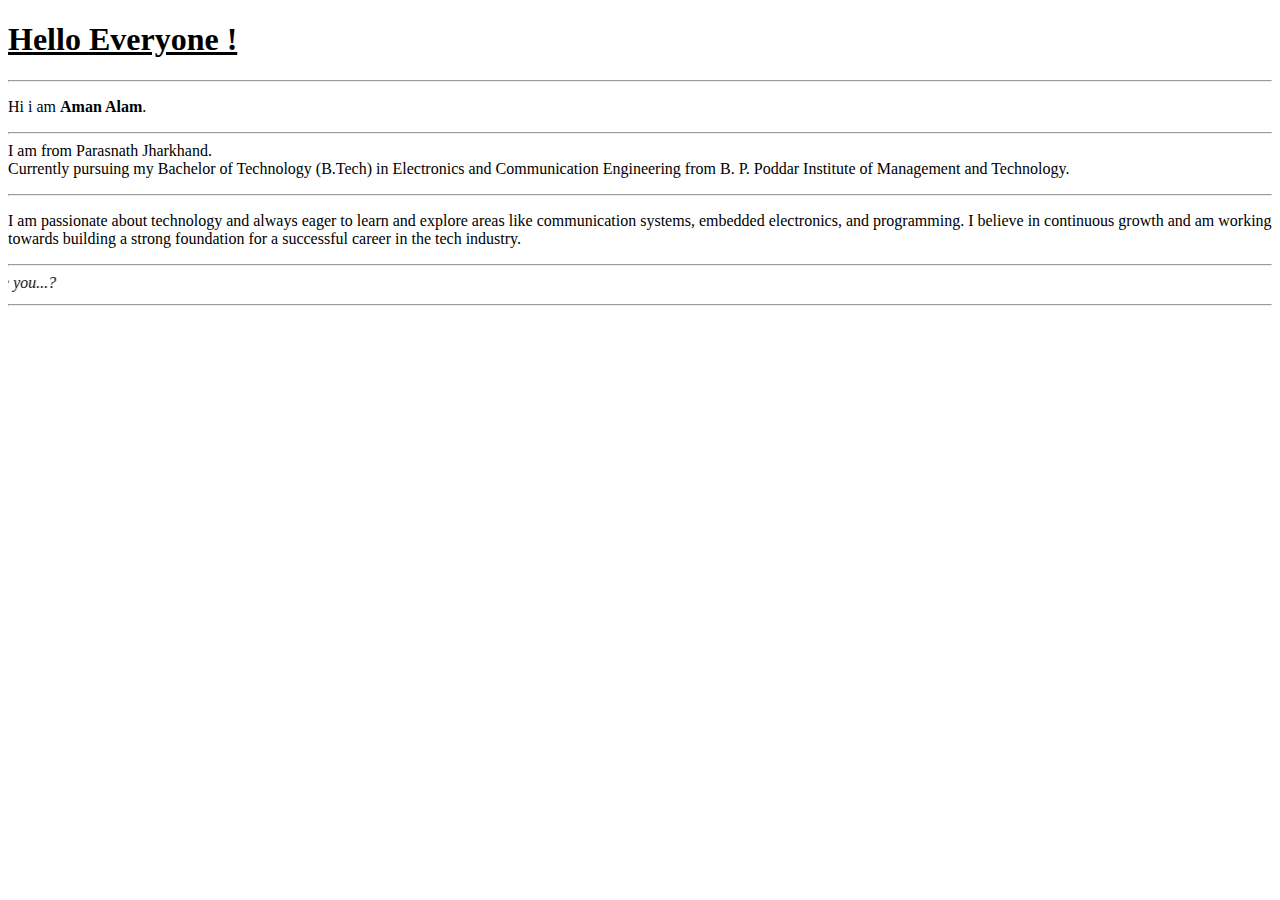
<file: index.html>
<!DOCTYPE html>
<html lang="en">

<head>
    <meta charset="UTF-8">
    <meta name="viewport" content="width=device-width, initial-scale=1.0">
    <title>Aman Web</title>
</head>

<body>
    <h1><u>Hello Everyone !</u></h1>
    <hr>
    <p>Hi i am <b>Aman Alam</b>.<br>
        <hr>I am from Parasnath Jharkhand.<br>Currently pursuing my Bachelor of Technology (B.Tech) in Electronics
        and Communication Engineering from B. P. Poddar Institute of Management and Technology.
    </p>
    <hr>
    <p>I am passionate about technology and always eager to learn and explore areas like communication systems, embedded
        electronics, and programming. I believe in continuous growth and am working towards building a strong foundation
        for a successful career in the tech industry.</p>
    <hr>
    <marquee direction="right">
        <i>Hi how are you...?</i>
    </marquee><hr>
</body>
</html>
</file>
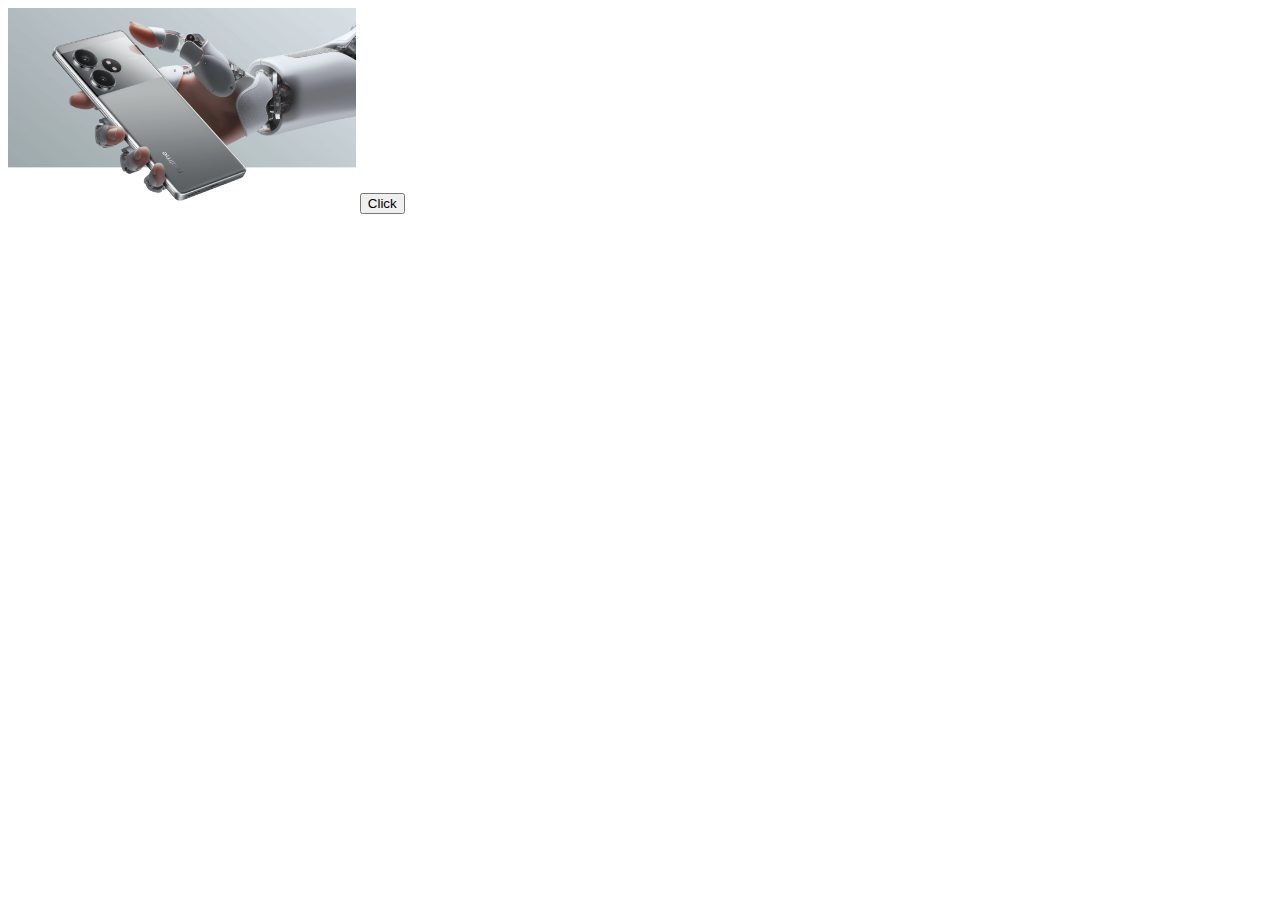
<file: alert.html>
<!DOCTYPE html>
<html lang="en">
<head>
    <meta charset="UTF-8">
    <meta name="viewport" content="width=device-width, initial-scale=1.0">
    <title>Js</title>
</head>
<body>
    <img src="img/1.png" alt="photo"height="200px" onclick="hello()">
    <button onclick="hey()">Click</button>
    <script src="alert.js"></script>
    <script>
        function hellow(){
            alert("hellow world")
        }
    </script>
</body>
</html>
</file>
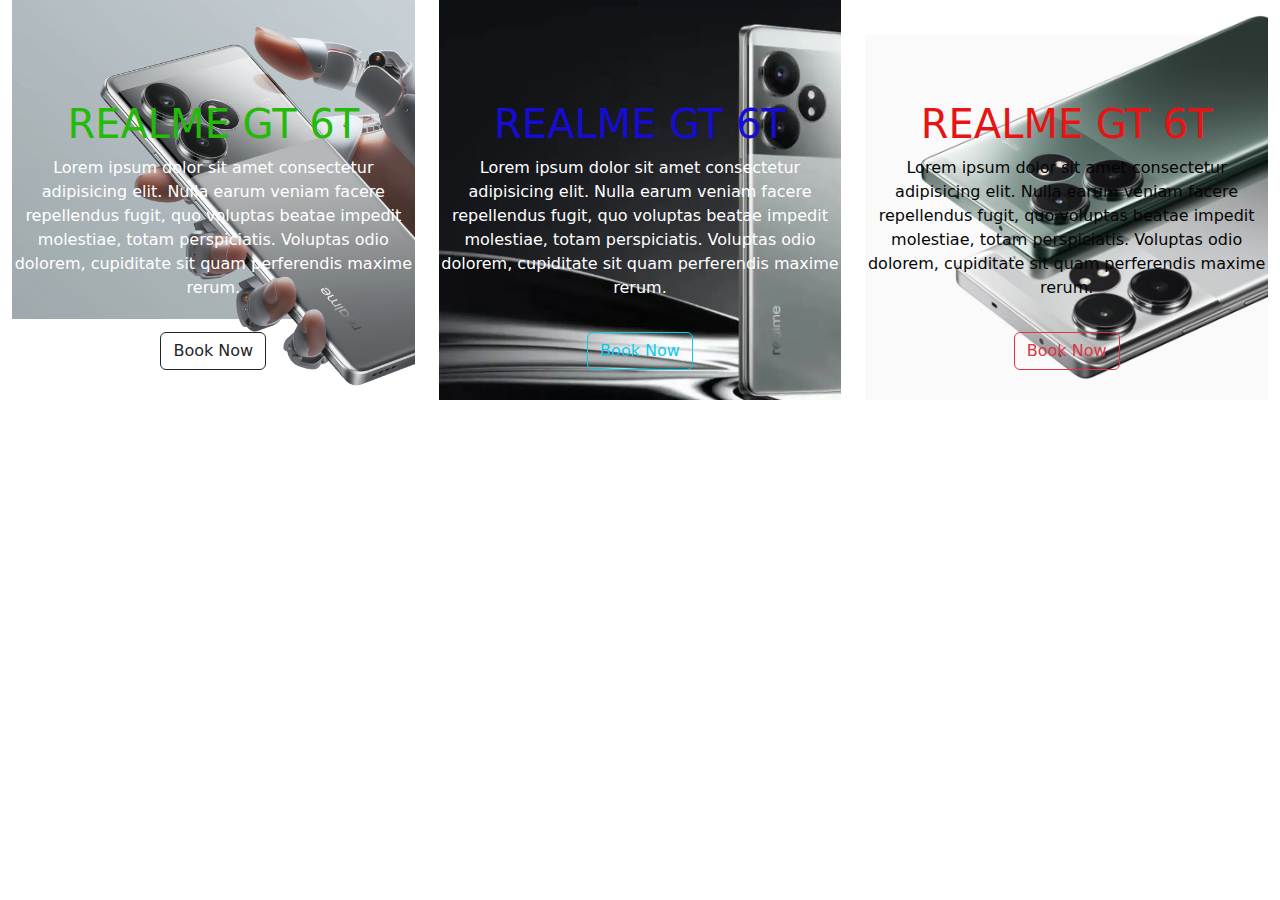
<file: backimgstrc.html>
<!DOCTYPE html>
<html lang="en">

<head>
    <meta charset="UTF-8">
    <meta name="viewport" content="width=device-width, initial-scale=1.0">
    <title>Background Image</title>
    <link rel="stylesheet" href="backimgstrc.css">
    <link rel="stylesheet" href="https://cdn.jsdelivr.net/npm/bootstrap@5.2.3/dist/css/bootstrap.min.css">
    <script src="https://cdn.jsdelivr.net/npm/bootstrap@5.2.3/dist/js/bootstrap.bundle.min.js"></script>
</head>

<body>
    <section>
        <div class="container-fluid">
            <div class="row">
                <div class="col-md-4 col-sm-12">
                    <div class="box1">
                        <h1 class="text-center">REALME GT 6T</h1>
                        <p class="text-center">Lorem ipsum dolor sit amet consectetur adipisicing elit. Nulla earum
                            veniam facere repellendus fugit, quo voluptas beatae impedit molestiae, totam perspiciatis.
                            Voluptas odio dolorem, cupiditate sit quam perferendis maxime rerum.</p>
                        <center>
                            <a href="#" class="btn btn-outline-dark mt-3">Book Now</a>
                        </center>
                    </div>
                </div>



                <div class="col-md-4 col-sm-12">
                    <div class="box2">
                        <h1 class="text-center">REALME GT 6T</h1>
                        <p class="text-center">Lorem ipsum dolor sit amet consectetur adipisicing elit. Nulla earum
                            veniam facere repellendus fugit, quo voluptas beatae impedit molestiae, totam perspiciatis.
                            Voluptas odio dolorem, cupiditate sit quam perferendis maxime rerum.</p>
                        <center>
                            <a href="#" class="btn btn-outline-info mt-3">Book Now</a>
                        </center>
                    </div>
                </div>



                <div class="col-md-4 col-sm-12">
                    <div class="box3">
                        <h1 class="text-center">REALME GT 6T</h1>
                        <p class="text-center">Lorem ipsum dolor sit amet consectetur adipisicing elit. Nulla earum
                            veniam facere repellendus fugit, quo voluptas beatae impedit molestiae, totam perspiciatis.
                            Voluptas odio dolorem, cupiditate sit quam perferendis maxime rerum.</p>
                        <center>
                            <a href="#" class="btn btn-outline-danger mt-3">Book Now</a>
                        </center>
                    </div>
                </div>
            </div>
        </div>        
    </section>
    




</body>

</html>
</file>
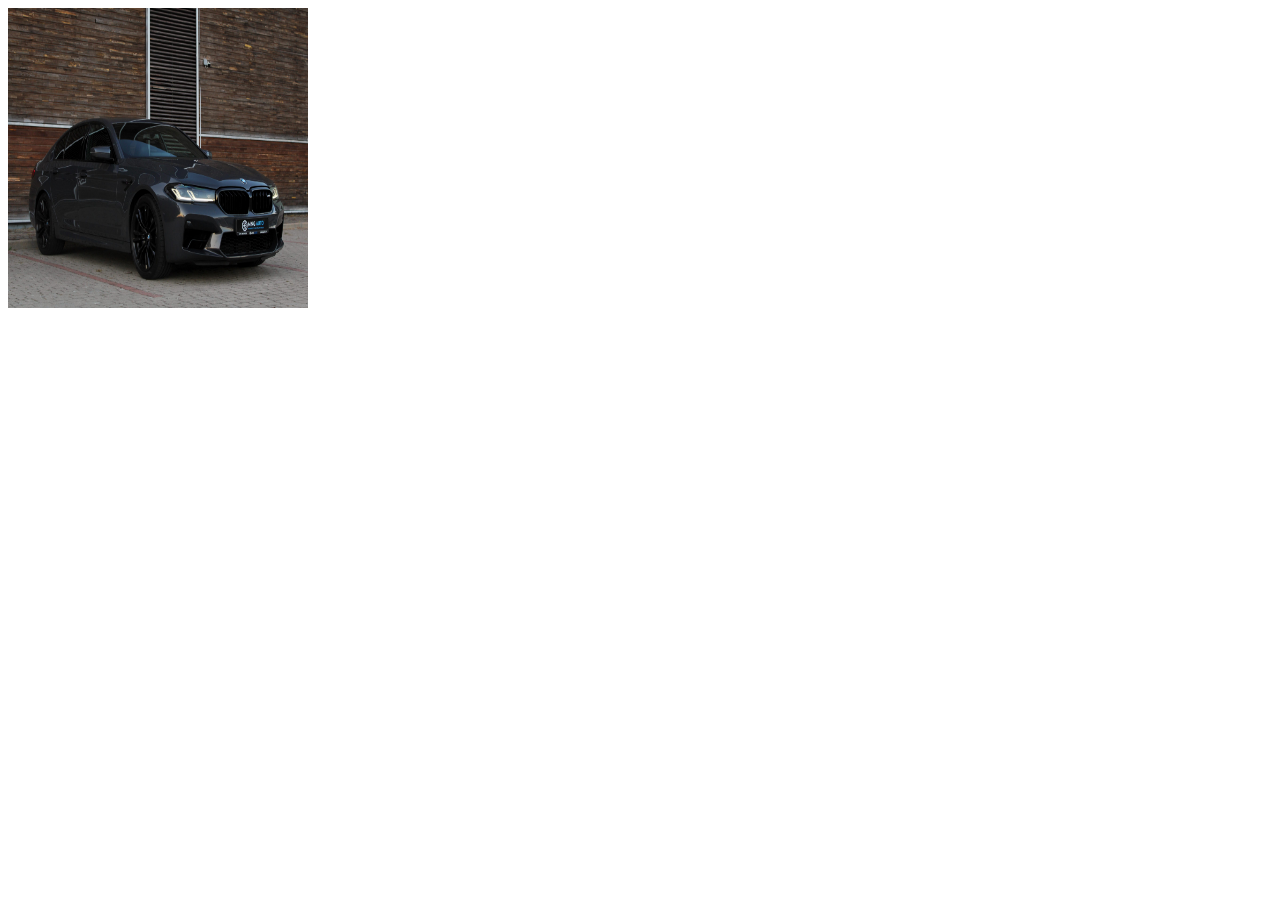
<file: img.html>
<!DOCTYPE html>
<html lang="en">
<head>
    <meta charset="UTF-8">
    <meta name="viewport" content="width=device-width, initial-scale=1.0">
    <title>Document</title>
</head>
<body>
    <img src="img/image.jpeg" alt="BMW M5" height="300px" width="300px">
</body>
</html>
</file>
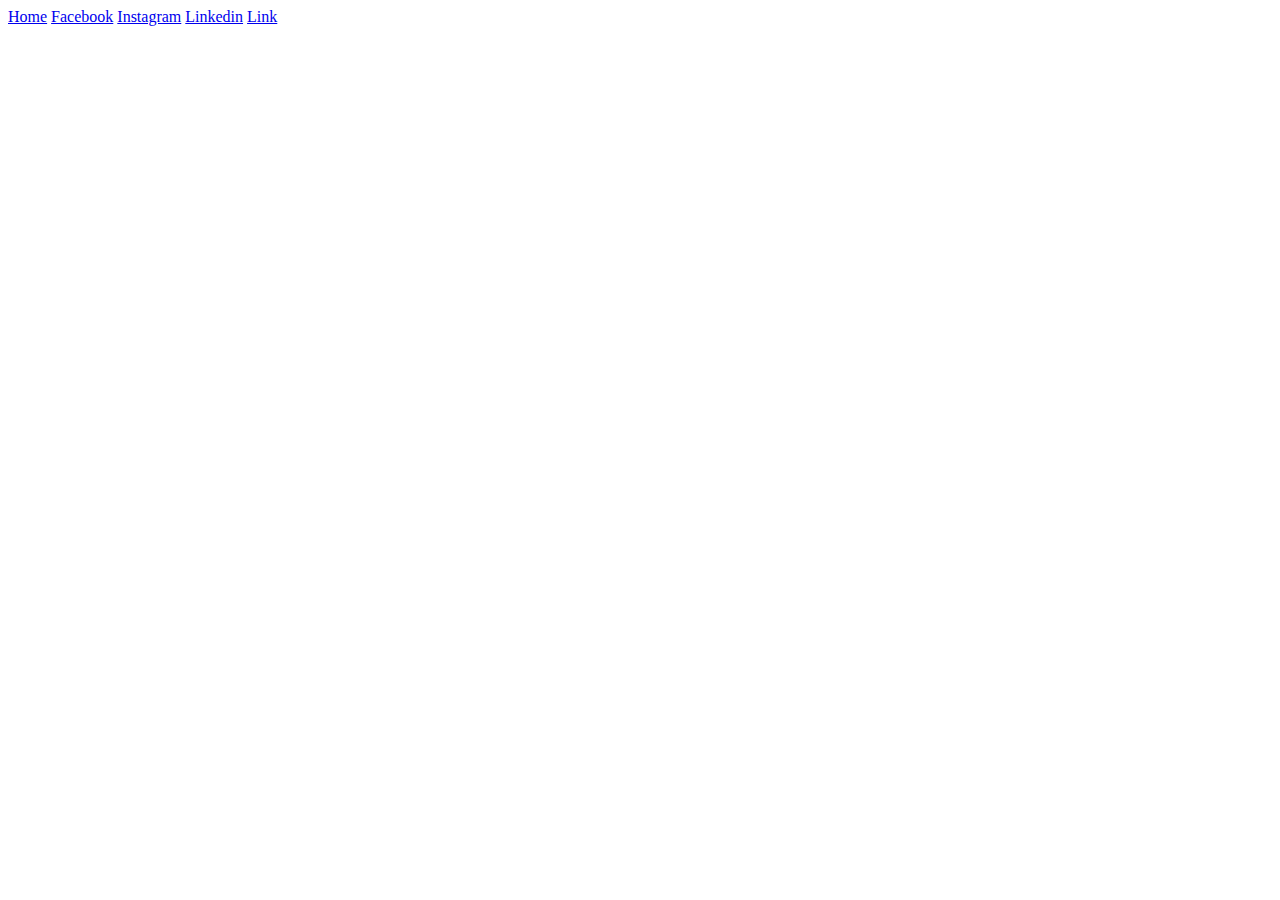
<file: link.html>
<!DOCTYPE html>
<html lang="en">
<head>
    <meta charset="UTF-8">
    <meta name="viewport" content="width=device-width, initial-scale=1.0">
    <title>Link</title>
</head>
<body>
    
   <a href="index.html">Home</a>
   <a href="https://www.facebook.com/" target="_blank">Facebook</a>
   <a href="https://www.instagram.com/" target="_blank">Instagram</a>
   <a href="https://in.linkedin.com/" target="_blank">Linkedin</a>
   <a href="link.html">Link</a>

</body>
</html>
</file>
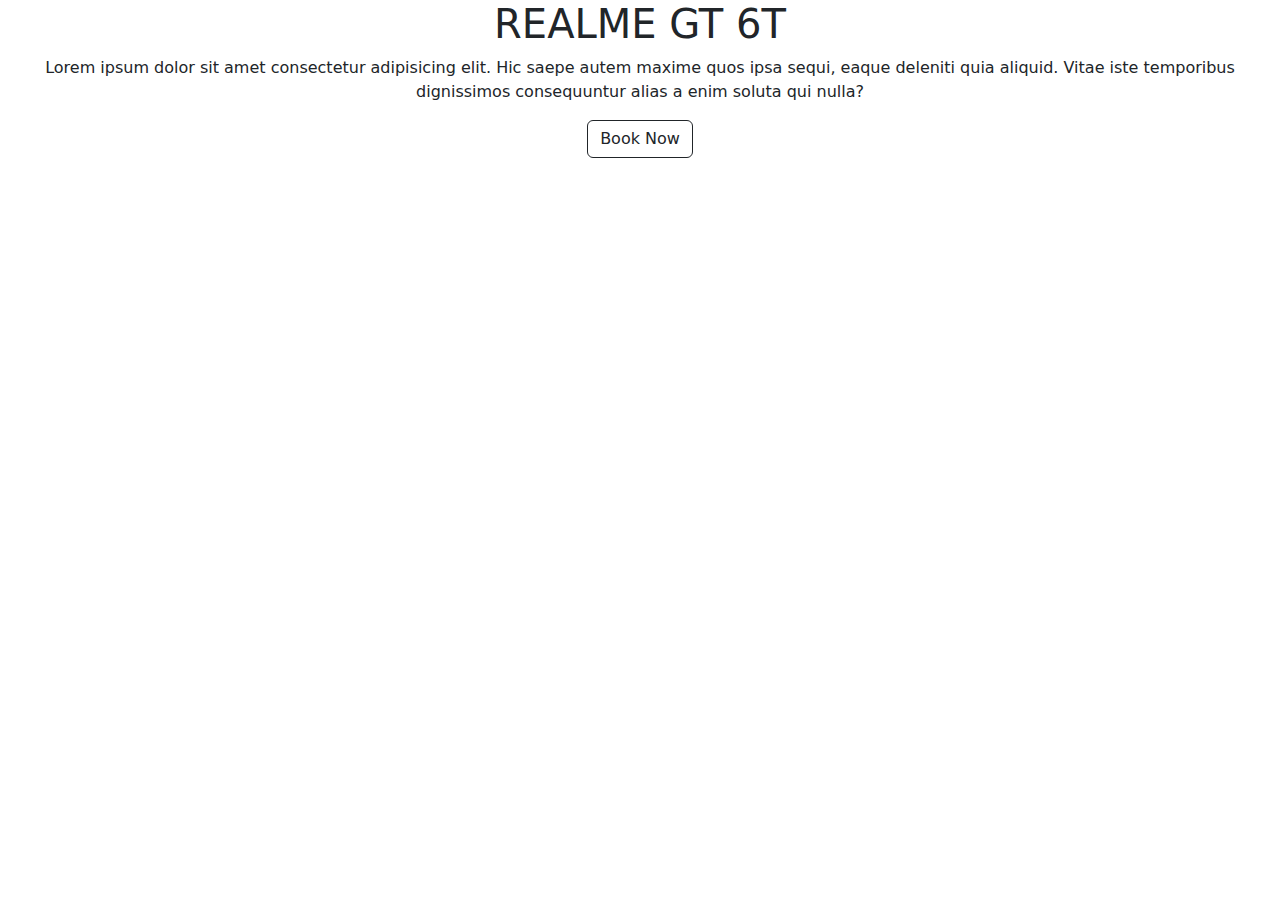
<file: structure.html>
<!DOCTYPE html>
<html lang="en">

<head>
    <meta charset="UTF-8">
    <meta name="viewport" content="width=device-width, initial-scale=1.0">
    <title>Link</title>
    <link rel="stylesheet" href="css/style.css">
    <link rel="stylesheet" href="https://cdn.jsdelivr.net/npm/bootstrap@5.2.3/dist/css/bootstrap.min.css">
    <script src="https://cdn.jsdelivr.net/npm/bootstrap@5.2.3/dist/js/bootstrap.bundle.min.js"></script>
</head>

<body>

    <section>
        <div class="container-fluid">
            <div class="row">
                <div class="col-md-12 col-sm-12 bg-section">
                    <h1 class="text-center">REALME GT 6T</h1>
                    <p class="text-center ">Lorem ipsum dolor sit amet consectetur adipisicing elit. Hic saepe autem maxime quos ipsa sequi,
                        eaque deleniti quia aliquid. Vitae iste temporibus dignissimos consequuntur alias a enim soluta
                        qui nulla?</p>
                    <center>
                        <a href="#" class="btn btn-outline-dark">Book Now</a>
                    </center>
                </div>
            </div>
        </div>
    </section>

</body>

</html>
</file>
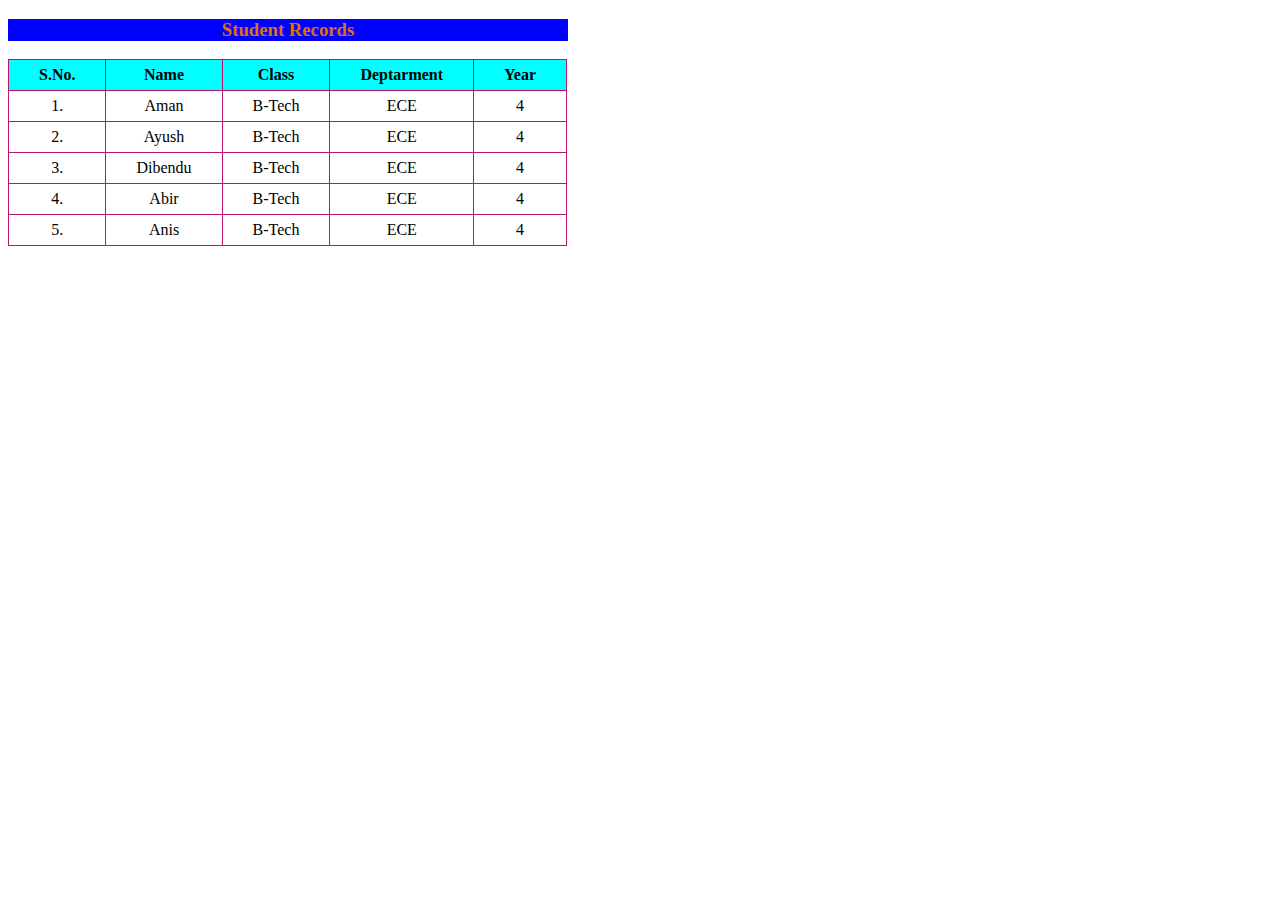
<file: tabeltag.html>
<!DOCTYPE html>
<html lang="en">
<head>
    <meta charset="UTF-8">
    <meta name="viewport" content="width=device-width, initial-scale=1.0">
    <title>Tabel</title>
</head>
<style>
    table,th,td{
        border: 1px solid rgb(187, 21, 112);
        border-collapse: collapse;
        padding: 6px 30px;
        text-align: center;
    }
    table th{
        background-color: aqua;
        color: black;
    }
</style>
<body>
    <h3 style="color: rgb(224, 111, 13); background-color: blue; width: 560px; text-align: center;">Student Records</h3>
    <table>
        <thead>
            <tr>
                <th>S.No.</th>
                <th>Name</th>
                <th>Class</th>
                <th>Deptarment</th>
                <th>Year</th>
            </tr>
        </thead>

        <tbody>
            <tr>
                <td>1.</td>
                <td>Aman</td>
                <td>B-Tech</td>
                <td>ECE</td>
                <td>4</td>
            </tr>
            <tr>
                <td>2.</td>
                <td>Ayush</td>
                <td>B-Tech</td>
                <td>ECE</td>
                <td>4</td>
            </tr>
            <tr>
                <td>3.</td>
                <td>Dibendu</td>
                <td>B-Tech</td>
                <td>ECE</td>
                <td>4</td>
            </tr>
            <tr>
                <td>4.</td>
                <td>Abir</td>
                <td>B-Tech</td>
                <td>ECE</td>
                <td>4</td>
            </tr>
            <tr>
                <td>5.</td>
                <td>Anis</td>
                <td>B-Tech</td>
                <td>ECE</td>
                <td>4</td>
            </tr>
        </tbody>
    </table>
</body>
</html>
</file>
<file: backimgstrc.css>
body{
    margin: 0;
    pading: 0;
}

.box1{
    height: 400px;
    background-image: url("./img/1.png");
    background-repeat: no-repeat;
    background-size: cover;
}


.box2{
    height: 400px;
    background-image: url("./img/2.webp");
    background-repeat: no-repeat;
    background-size: cover;
}


.box3{
    height: 400px;
    background-image: url("./img/3.avif");
    background-repeat: no-repeat;
    background-size: cover;
}

.box1 h1{
    padding-top: 100px;
    color: rgb(35, 186, 9);
}
.box1 p{
    color: white;
}

.box2 h1{
    padding-top: 100px;
    color: rgb(22, 12, 211);
}
.box2 p{
    color: white;
}

.box3 h1{
    padding-top: 100px;
    color: rgb(230, 20, 20);
}
.box3 p{
    color: rgb(6, 6, 6);
}
</file>
<file: css/style.css>
body{
    margin: 0;
    padding: 0;
}

.box1{
    height: 400px;
    
}

.box2{
    height: 400px;
    
}

.box3{
    height: 400px;
    
}
</file>
